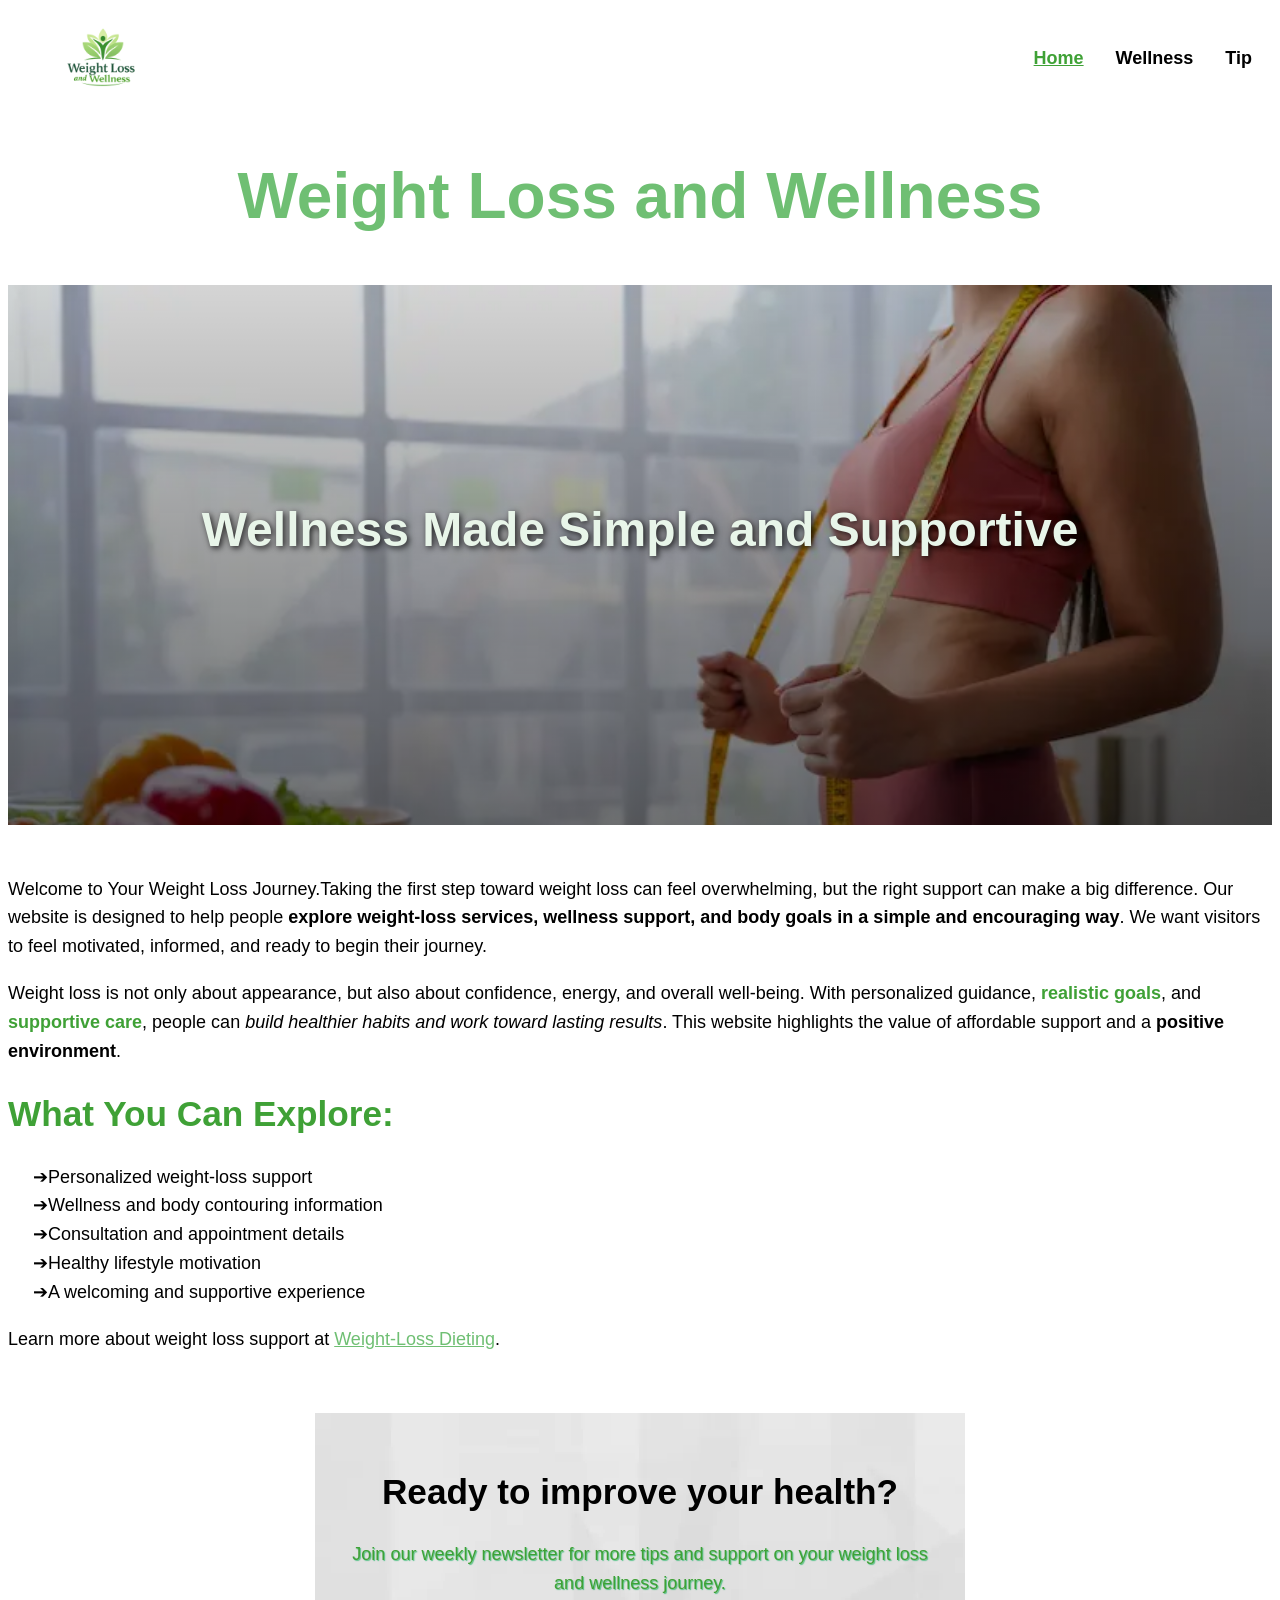
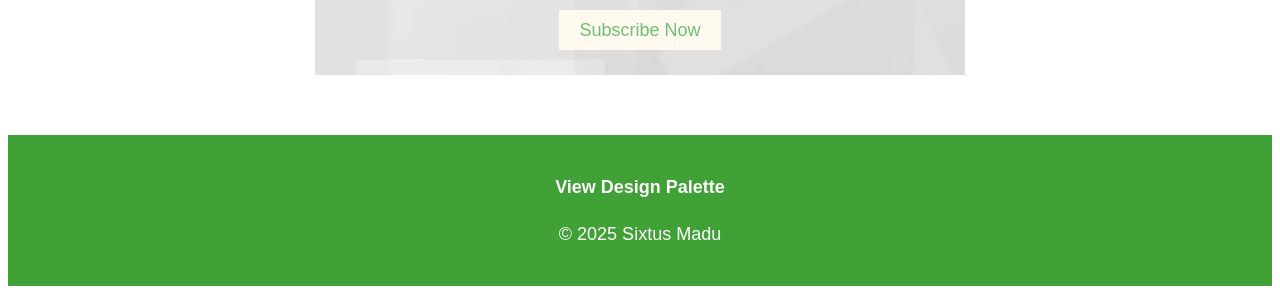
<file: final/index.html>
<!DOCTYPE html>
<html lang="en">

<head>
  <title>Weight Loss and Wellness</title>
  <link rel="stylesheet" href="css/style.css">
  <meta name="viewport" content="width=device-width, initial-scale=1.0">
</head>

<body>
  <header>
    <img src="images/logo_wellness.png" alt="wellness logo">

    <nav class="primary-navigation" aria-label="primary navigation">
      <ul>
          <li><a class="active-page" href="index.html">Home</a></li>
          <li><a href="wellness.html">Wellness</a></li>
          <li><a href="tip.html">Tip</a></li>
      </ul>
    </nav>
  </header>

  <main>
    <section>
      <h1>Weight Loss and Wellness</h1>
      <section class="hero-section"> 
        <h2>Wellness Made Simple and Supportive</h2>
      </section>
      <!-- <figure> -->
        <!-- <img src="images/wellness-journey.webp" alt="wellness-journey"><figcaption><em>Wellness choices can support a healthier lifestyle. (Image generated by ChatGPT)</em></figcaption>
      </figure> -->
      <p>Welcome to Your Weight Loss Journey.Taking the first step toward weight loss can feel overwhelming, but the
        right support can make a big difference. Our website is designed to help people <strong>explore weight-loss
          services,
          wellness support, and body goals in a simple and encouraging way</strong>. We want visitors to feel motivated,
        informed,
        and ready to begin their journey.</p>
      <p>Weight loss is not only about appearance, but also about confidence, energy, and overall well-being. With
        personalized guidance, <span class="highlight">realistic goals</span>, and <span class="highlight">supportive care</span>, people can <em>build healthier habits and work
          toward
          lasting results</em>. This website highlights the value of affordable support and a <STrong>positive
          environment</STrong>.
      </p>
      <h2>What You Can Explore:</h2>
      <ul>
        <li>Personalized weight-loss support</li>
        <li>Wellness and body contouring information</li>
        <li>Consultation and appointment details</li>
        <li>Healthy lifestyle motivation</li>
        <li>A welcoming and supportive experience</li>
      </ul>
      <p>Learn more about weight loss support at
        <a href="https://en.wikipedia.org/wiki/Dieting" target="_blank">Weight-Loss Dieting</a>.
      </p>
    </section>
      <section class="cta-box">
       <h2 class="cta-heading">Ready to improve your health?</h2>
       <p>Join our weekly newsletter for more tips and support on your weight loss and wellness journey.</p>
       <a href="#" class="cta-button">Subscribe Now</a>
      </section>
  </main>
  <footer class="footer-wellness">
    <p><a href="palette.html">View Design Palette</a></p>
    <p>&copy; 2025 Sixtus Madu</p>
  </footer>
</body>

</html>
</file>
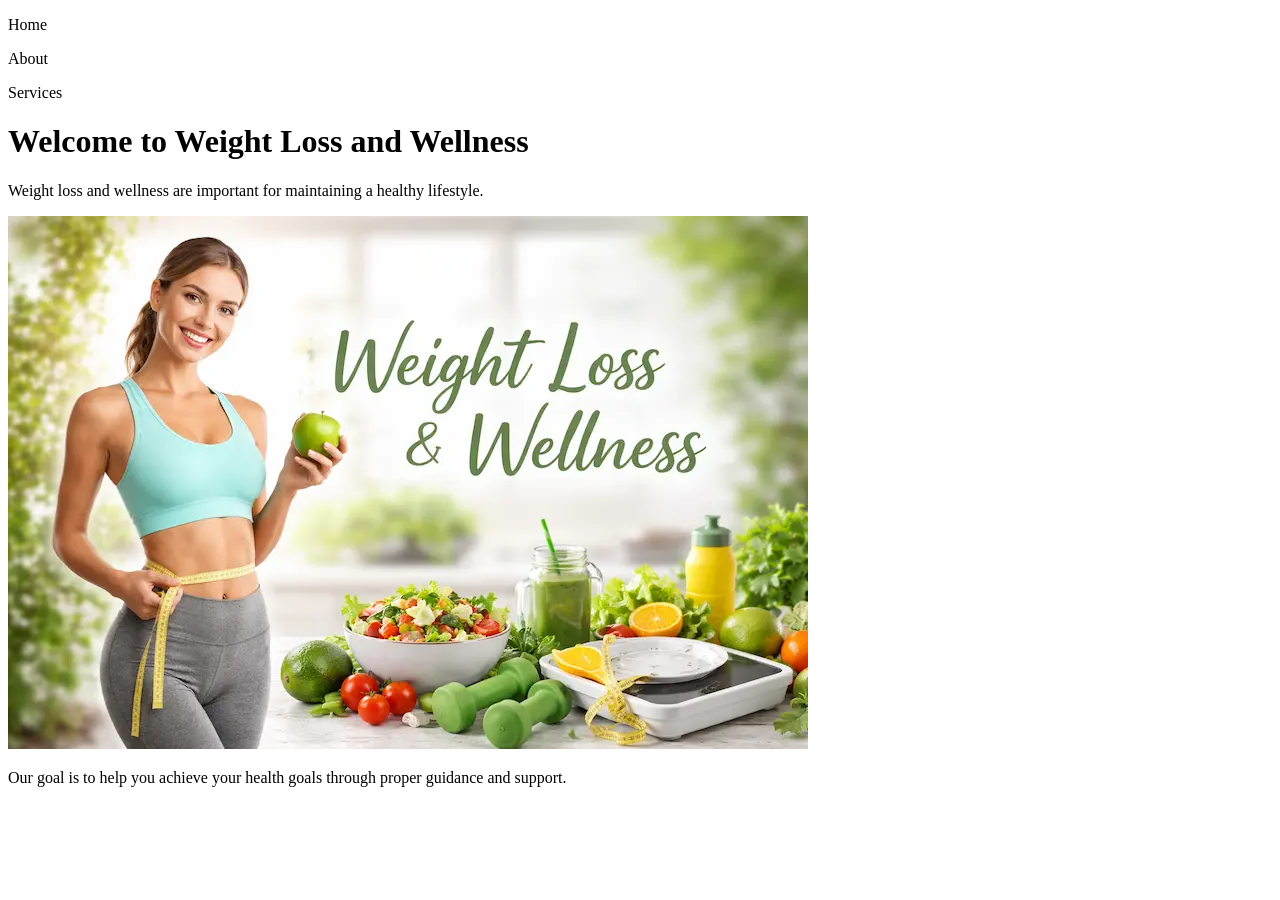
<file: w3/index.html>
<!DOCTYPE html>
<html lang="en">
<head>
    <title>Weight Loss and Wellness</title>
    
</head>

<body>

<nav id="menu">
    <p>Home</p>
    <p>About</p>
    <p>Services</p>
</nav>

<h1>Welcome to Weight Loss and Wellness</h1>

<p>Weight loss and wellness are important for maintaining a healthy lifestyle.</p>

<img src= "img/wellness-journey.webp" alt= "wellness journey"> 

<p>Our goal is to help you achieve your health goals through proper guidance and support.</p>

</body>
</html>
</file>
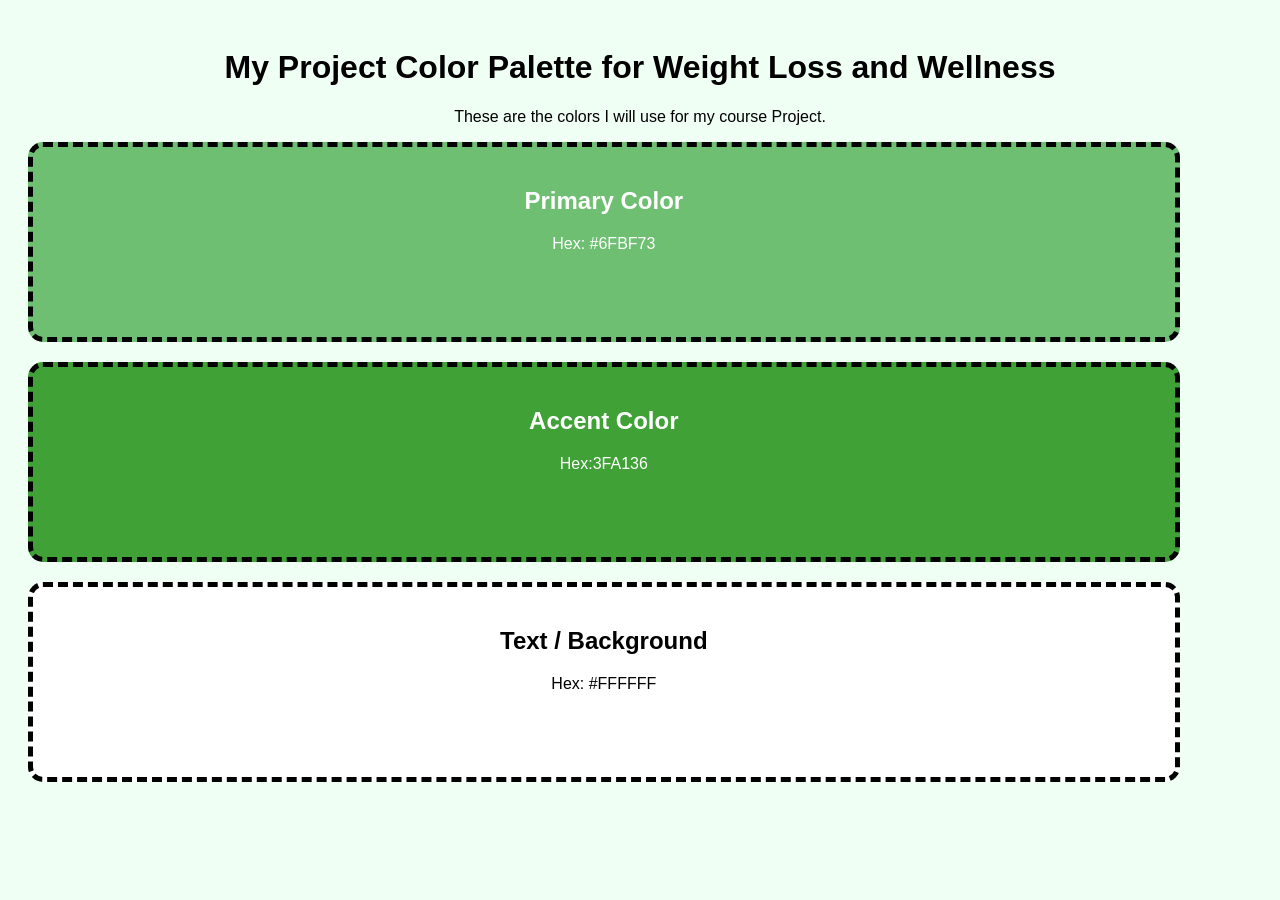
<file: w4/index.html>
<!DOCTYPE html>
<html lang="en">
<head>
    <meta charset="UTF-8">
    <title>My Project Palette</title>
    <link rel="stylesheet" href="css/style.css">
</head>
<body>

    <h1>My Project Color Palette for Weight Loss and Wellness</h1>
    <p>These are the colors I will use for my course Project.</p>

    <div class="swatch primary">
        <h2>Primary Color</h2>
        <p>Hex: #6FBF73</p> 
    </div>

    <div class="swatch accent">
        <h2>Accent Color</h2>
        <p>Hex:3FA136</p>
    </div>

    <div class="swatch text">
        <h2>Text / Background</h2>
        <p>Hex: #FFFFFF</p>
    </div>

</body>
</html>
</file>
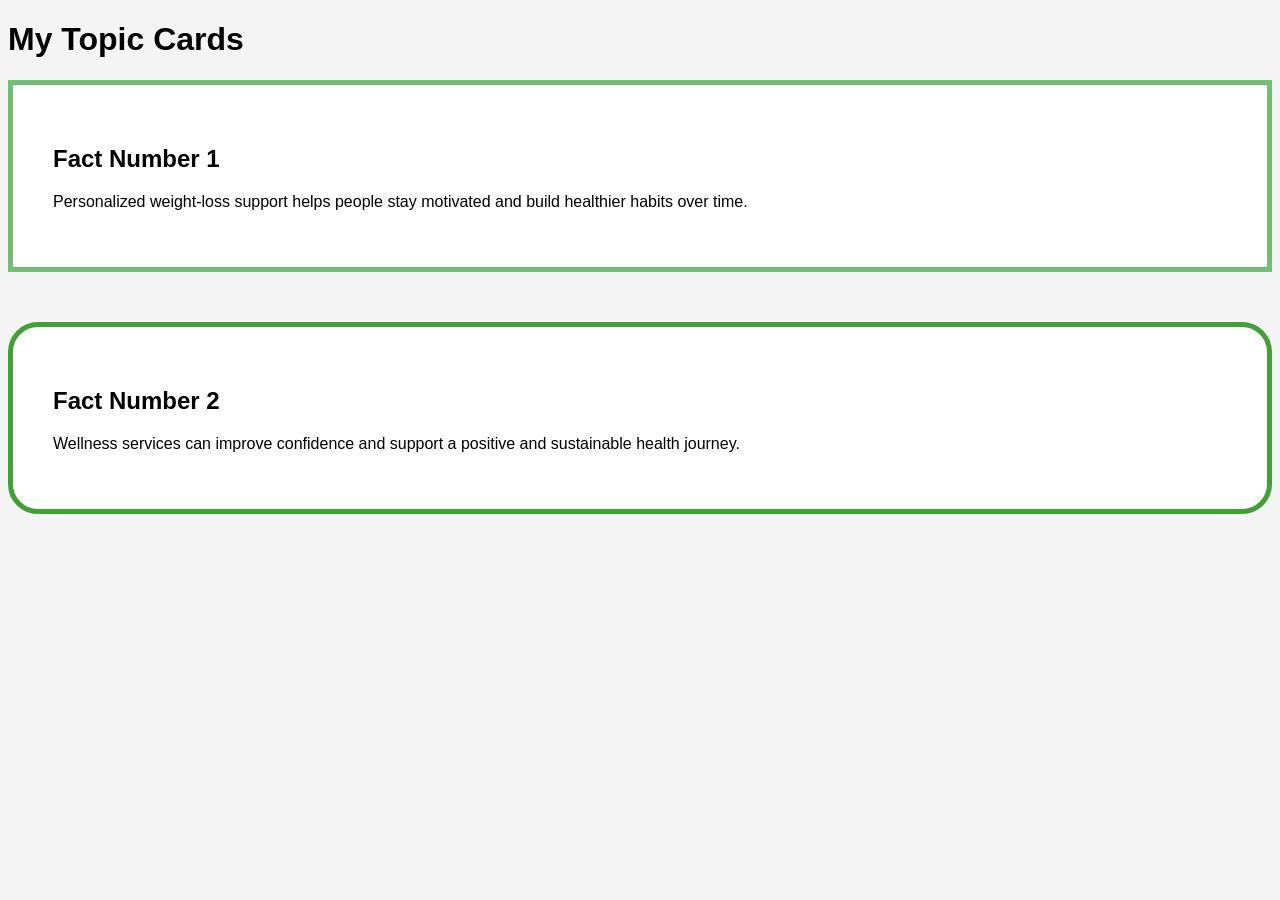
<file: w5/index.html>
<!DOCTYPE html>
<html lang="en">
<head>
    <meta charset="UTF-8">
    <title>Box Model Lab</title>
    <link rel="stylesheet" href="css/style.css">
</head>
<body>

    <h1>My Topic Cards</h1>

    <div class="card box-a">
        <h2>Fact Number 1</h2>
        <p>Personalized weight-loss support helps people stay motivated and build healthier habits over time.</p>
    </div>

    <div class="card box-b">
        <h2>Fact Number 2</h2>
        <p>Wellness services can improve confidence and support a positive and sustainable health journey.</p>
    </div>

</body>
</html>
</file>
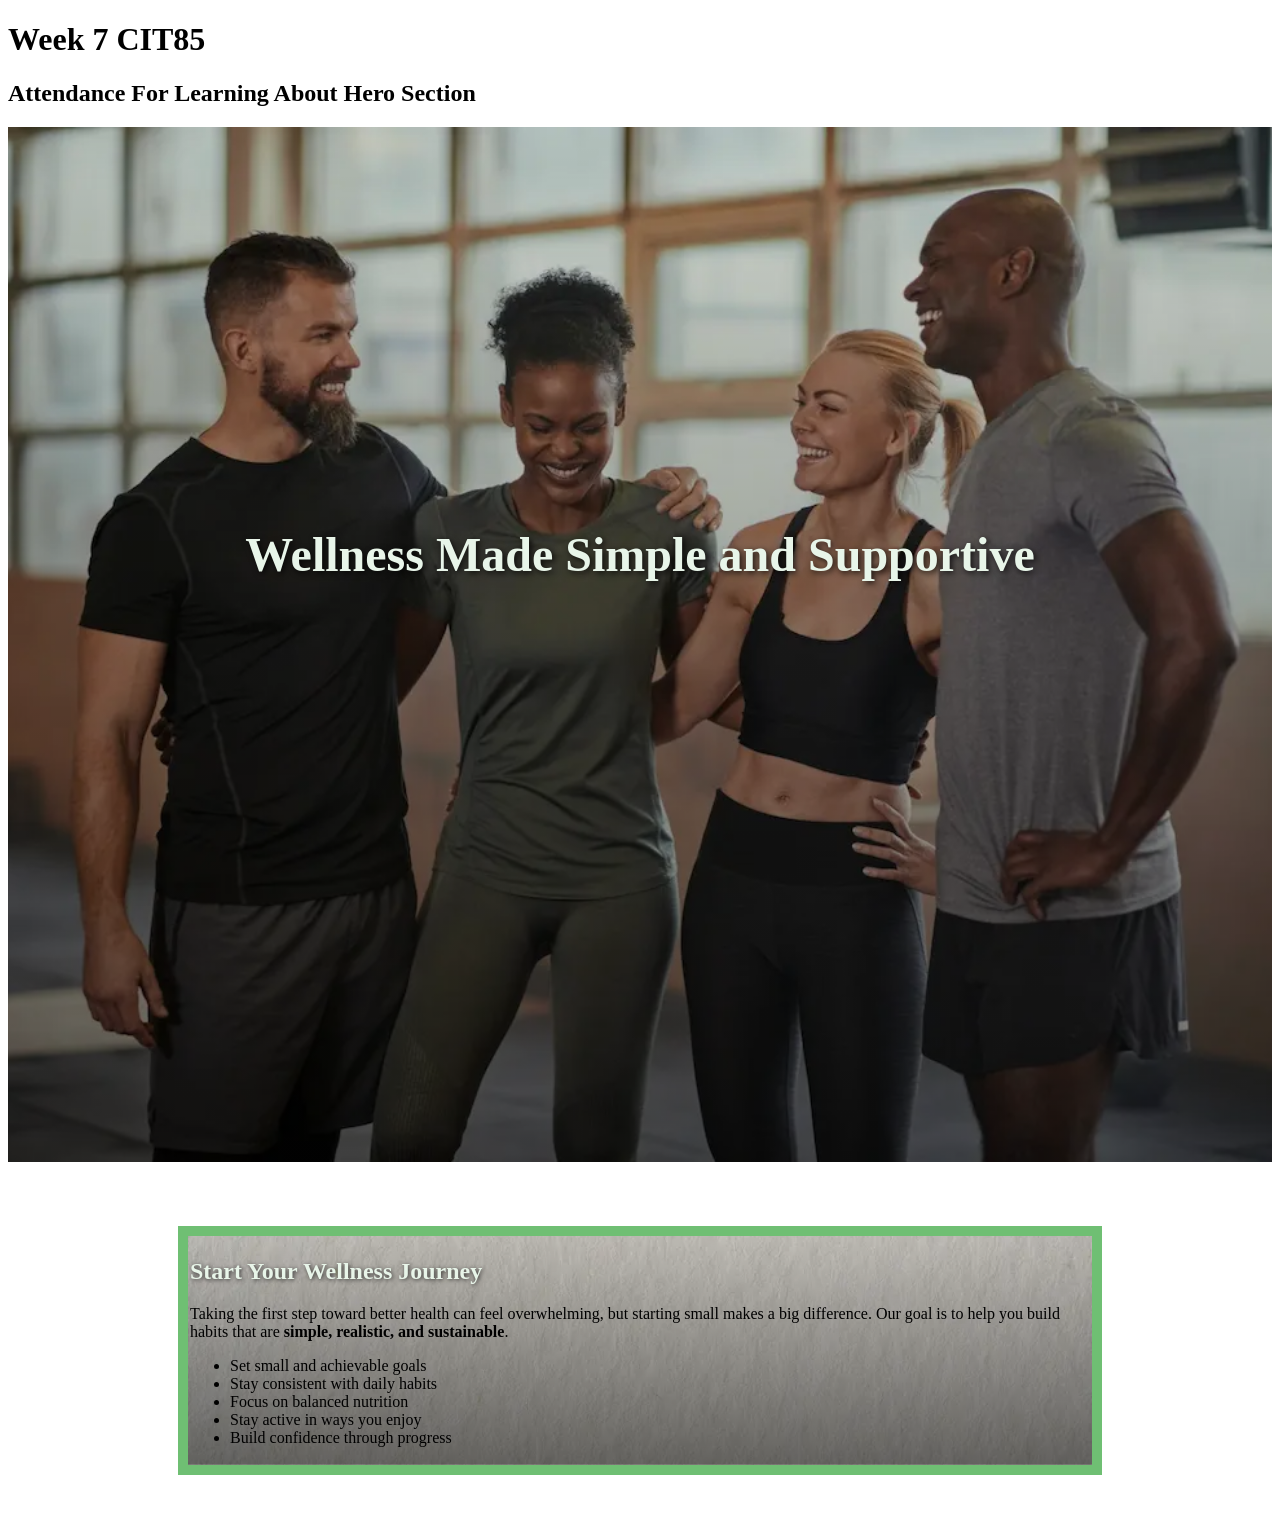
<file: w7/index.html>
<!DOCTYPE html>
<html lang="en">

<head>
    <meta charset="UTF-8">
    <meta name="viewport" content="width=device-width, initial-scale=1.0">
    <title>Document</title>
    <link rel="stylesheet" href="style.css">
</head>

<body>
    <h1>Week 7 CIT85</h1>
    <h2>Attendance For Learning About Hero Section</h2>

    <section class="attendance-hero">
        <h2>Wellness Made Simple and Supportive</h2>
    </section>
    <article class="attendance-card">
        <h2>Start Your Wellness Journey</h2>

        <p>
            Taking the first step toward better health can feel overwhelming, but starting small makes a big difference.
            Our goal is to help you build habits that are <strong>simple, realistic, and sustainable</strong>.
        </p>

        <ul>
            <li>Set small and achievable goals</li>
            <li>Stay consistent with daily habits</li>
            <li>Focus on balanced nutrition</li>
            <li>Stay active in ways you enjoy</li>
            <li>Build confidence through progress</li>
        </ul>
    </article>

</body>

</html>
</file>
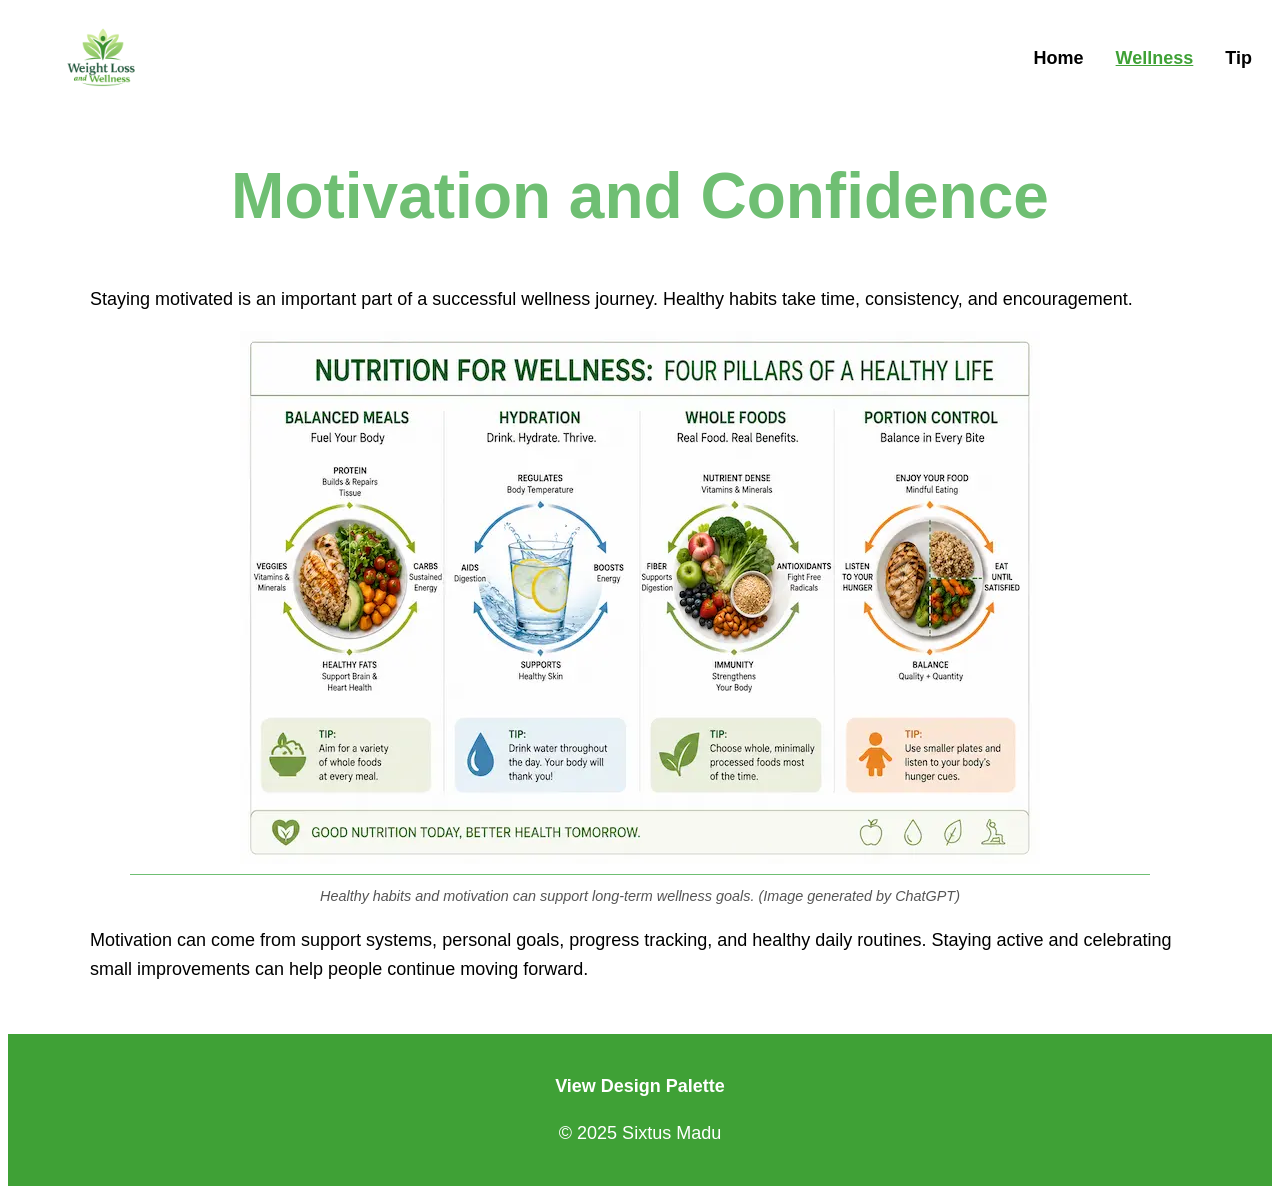
<file: final/motivation.html>
<!DOCTYPE html>
<html lang="en">

<head>
  <title>Motivation and Confidence</title>
  <link rel="stylesheet" href="css/style.css">
  <meta name="viewport" content="width=device-width, initial-scale=1.0">
</head>

<body>
  <header>
   <!-- <div class="wrapper header-wrapper"> -->
      <img src="images/logo_wellness.png" alt="wellness logo">

      <nav class="primary-navigation" aria-label="primary navigation">
        <ul>
          <li><a href="index.html">Home</a></li>
          <!-- <li><a href="wellness.html">Wellness</a></li> -->
          <li><a href="wellness.html" class="active-page">Wellness</a></li>
          <li><a href="tip.html">Tip</a></li>
          
        </ul>
      </nav>
  </header>

  <main>
    
    <section class="wrapper">
      <h1>Motivation and Confidence</h1>

      <p>
        Staying motivated is an important part of a successful wellness journey.
        Healthy habits take time, consistency, and encouragement.
      </p>
      <figure>
      <img src="images/nutrition_wellness.webp" alt="healthy wellness tips">
  <figcaption>
    <em>Healthy habits and motivation can support long-term wellness goals. (Image generated by ChatGPT)</em>
  </figcaption>

</figure>
  

      <p>
        Motivation can come from support systems, personal goals, progress tracking, and healthy daily routines.
        Staying active and celebrating small improvements can help people continue moving forward.
      </p>
    </section>
  </main>

  <footer class="footer-wellness">
    <div class="wrapper">
      <p><a href="palette.html">View Design Palette</a></p>
      <p>&copy; 2025 Sixtus Madu</p>
    </div>
  </footer>
</body>

</html>
</file>
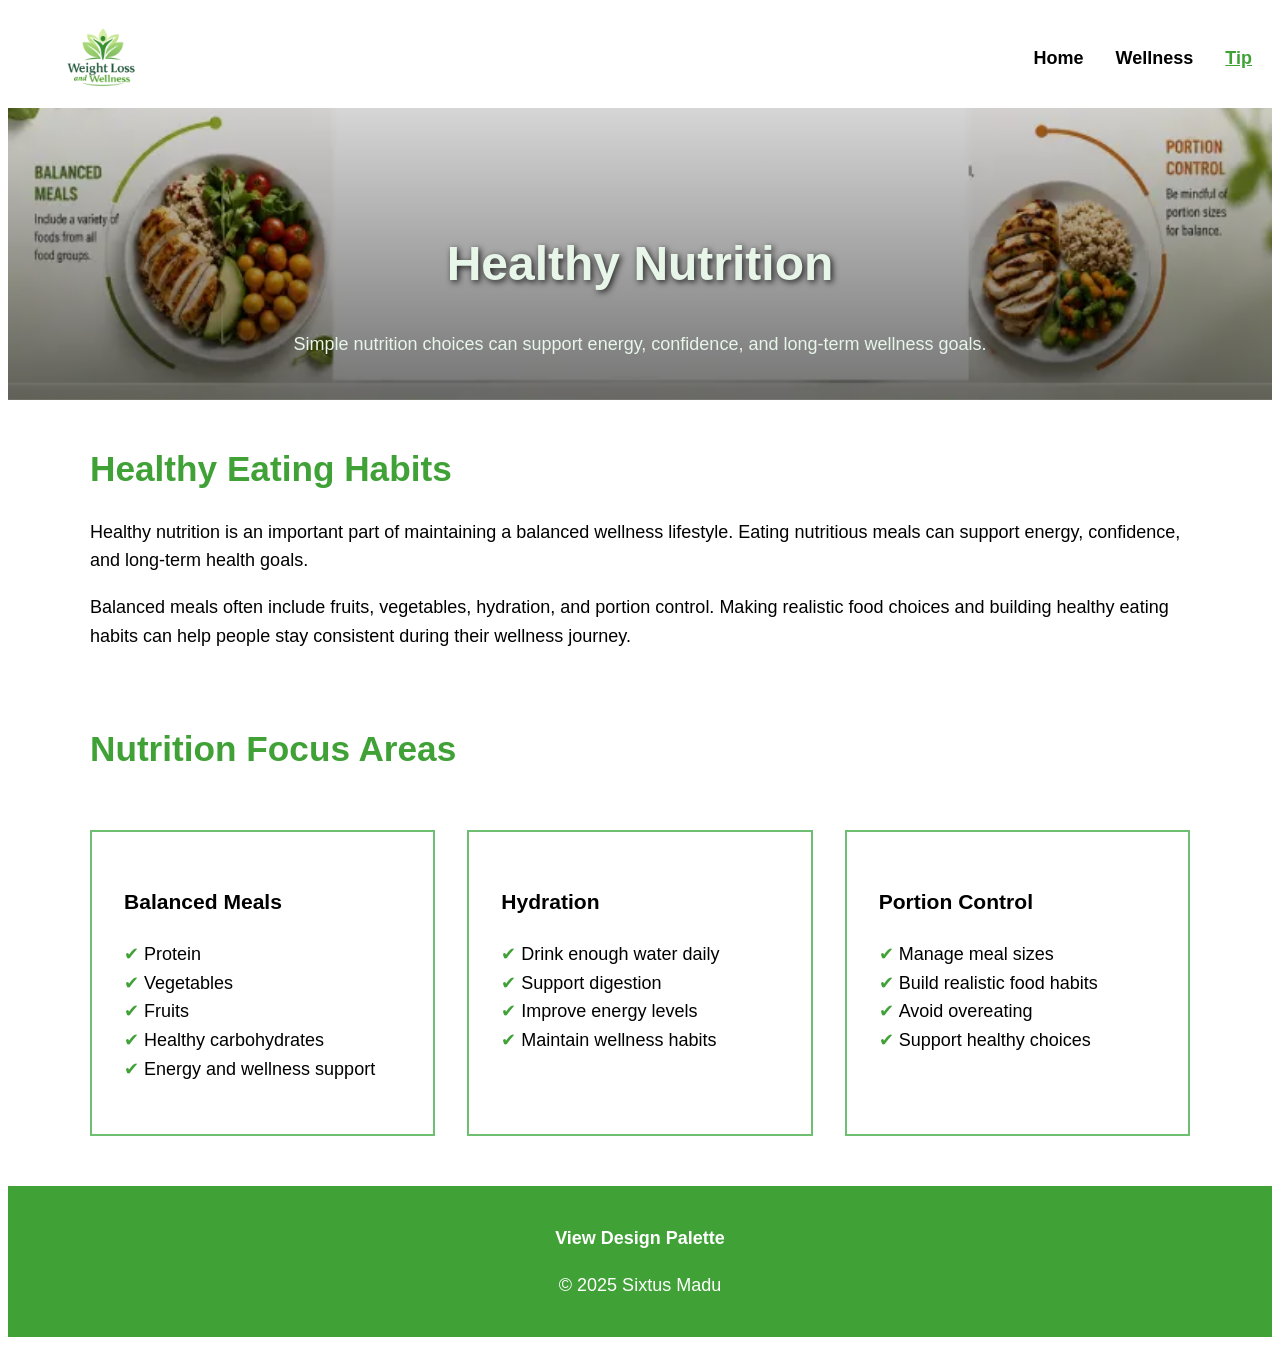
<file: final/nutrition.html>
<!DOCTYPE html>
<html lang="en">

<head>
  <title>Healthy Nutrition</title>
  <link rel="stylesheet" href="css/style.css">
  <meta name="viewport" content="width=device-width, initial-scale=1.0">
</head>

<body>
  <header>

    <img src="images/logo_wellness.png" alt="wellness logo">

    <nav class="primary-navigation" aria-label="primary navigation">
      <ul>
        <li><a href="index.html">Home</a></li>
        <li><a href="wellness.html">Wellness</a></li>
        <!-- <li><a href="tip.html">Tip</a></li> -->
         <li><a href="tip.html" class="active-page">Tip</a></li>
      </ul>
    </nav>
  </header>

  <main>

    <section class="compact-hero">
      <div class="wrapper">

        <h1>Healthy Nutrition</h1>

        <p>
          Simple nutrition choices can support energy,
          confidence, and long-term wellness goals.
        </p>

      </div>
    </section>

    <section class="wrapper">
      <h2>Healthy Eating Habits</h2>

      <p>

      <p>
        Healthy nutrition is an important part of maintaining a balanced wellness lifestyle.
        Eating nutritious meals can support energy, confidence, and long-term health goals.
      </p>

      <p>
        Balanced meals often include fruits, vegetables, hydration, and portion control.
        Making realistic food choices and building healthy eating habits can help people stay consistent during their
        wellness journey.
      </p>
    </section>

    <section class="nutrition-grid wrapper">
      <h2>Nutrition Focus Areas</h2>
      <article>
        <h3>Balanced Meals</h3>

        <ul class="nutrition-list">
          <li>Protein</li>
          <li>Vegetables</li>
          <li>Fruits</li>
          <li>Healthy carbohydrates</li>
          <li>Energy and wellness support</li>
        </ul>
      </article>
      <article>
        <h3>Hydration</h3>

        <ul class="nutrition-list">
          <li>Drink enough water daily</li>
          <li>Support digestion</li>
          <li>Improve energy levels</li>
          <li>Maintain wellness habits</li>
        </ul>
      </article>
      <article>
        <h3>Portion Control</h3>

        <ul class="nutrition-list">
          <li>Manage meal sizes</li>
          <li>Build realistic food habits</li>
          <li>Avoid overeating</li>
          <li>Support healthy choices</li>
        </ul>
      </article>
    </section>
  </main>

  <footer class="footer-wellness">
    <div class="wrapper">
      <p><a href="palette.html">View Design Palette</a></p>
      <p>&copy; 2025 Sixtus Madu</p>
    </div>
  </footer>
</body>

</html>
</file>
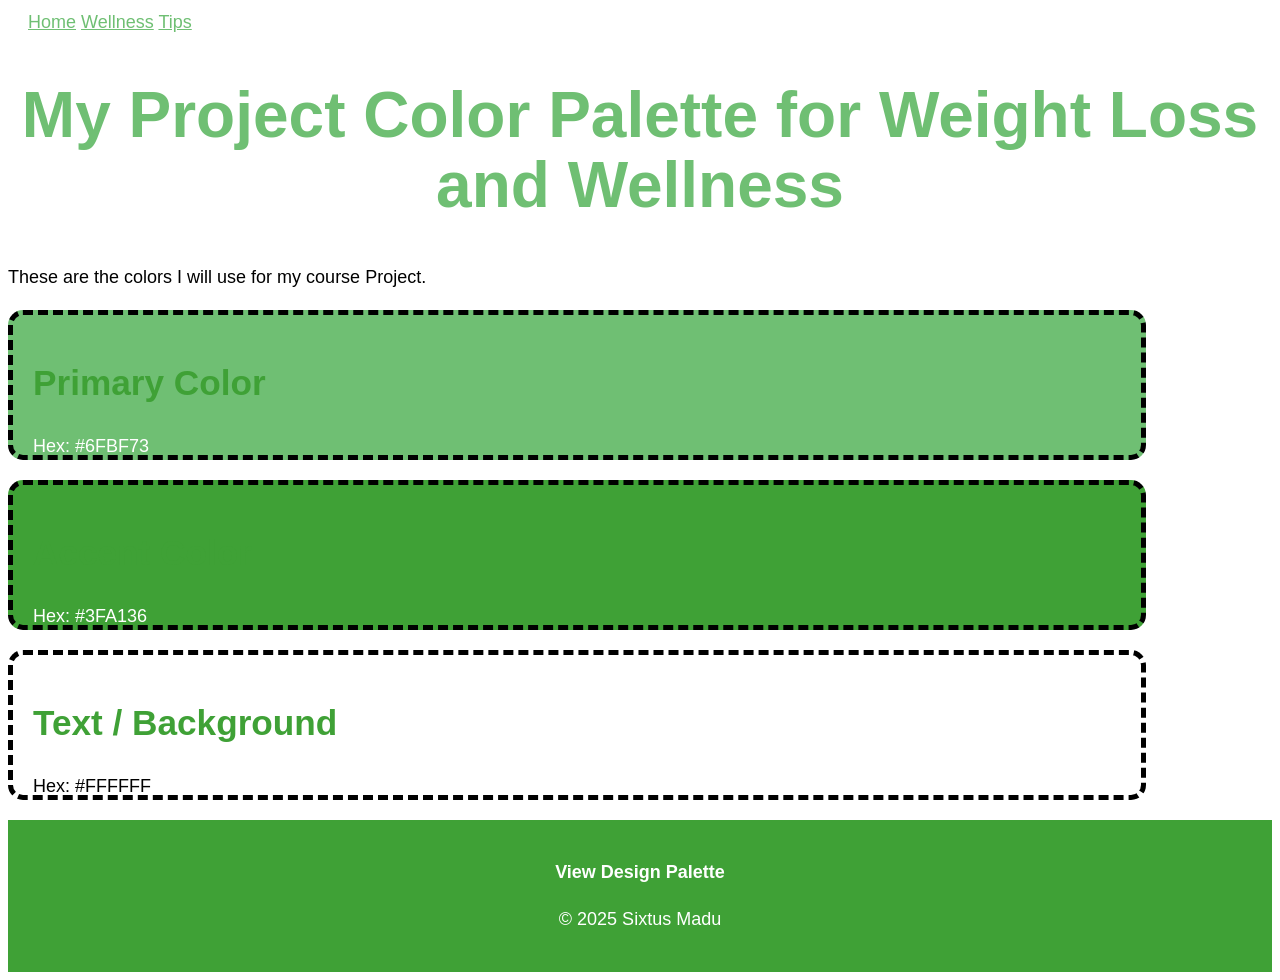
<file: final/palette.html>
<!DOCTYPE html>
<html lang="en">

<head>
  <title>Weight Loss and Wellness</title>
  <link rel="stylesheet" href="css/style.css">
</head>

<body>
  <header>
    <nav>
      <a href="index.html">Home</a>
      <a href="wellness.html">Wellness</a>
      <a href="tip.html">Tips</a>
    </nav>
  </header>

  <main>
    <h1>My Project Color Palette for Weight Loss and Wellness</h1>
    <p>These are the colors I will use for my course Project.</p>

    <section class="swatch primary">
      <h2>Primary Color</h2>
      <p>Hex: #6FBF73</p>
    </section>

    <section class="swatch accent">
      <h2>Accent Color</h2>
      <p>Hex: #3FA136</p>
    </section>

    <section class="swatch text">
      <h2>Text / Background</h2>
      <p>Hex: #FFFFFF</p>
    </section>
  </main>
  <footer class="footer-wellness">
    <p><a href="palette.html">View Design Palette</a></p>
    <p>&copy; 2025 Sixtus Madu</p>
  </footer>
</body>

</html>
</file>
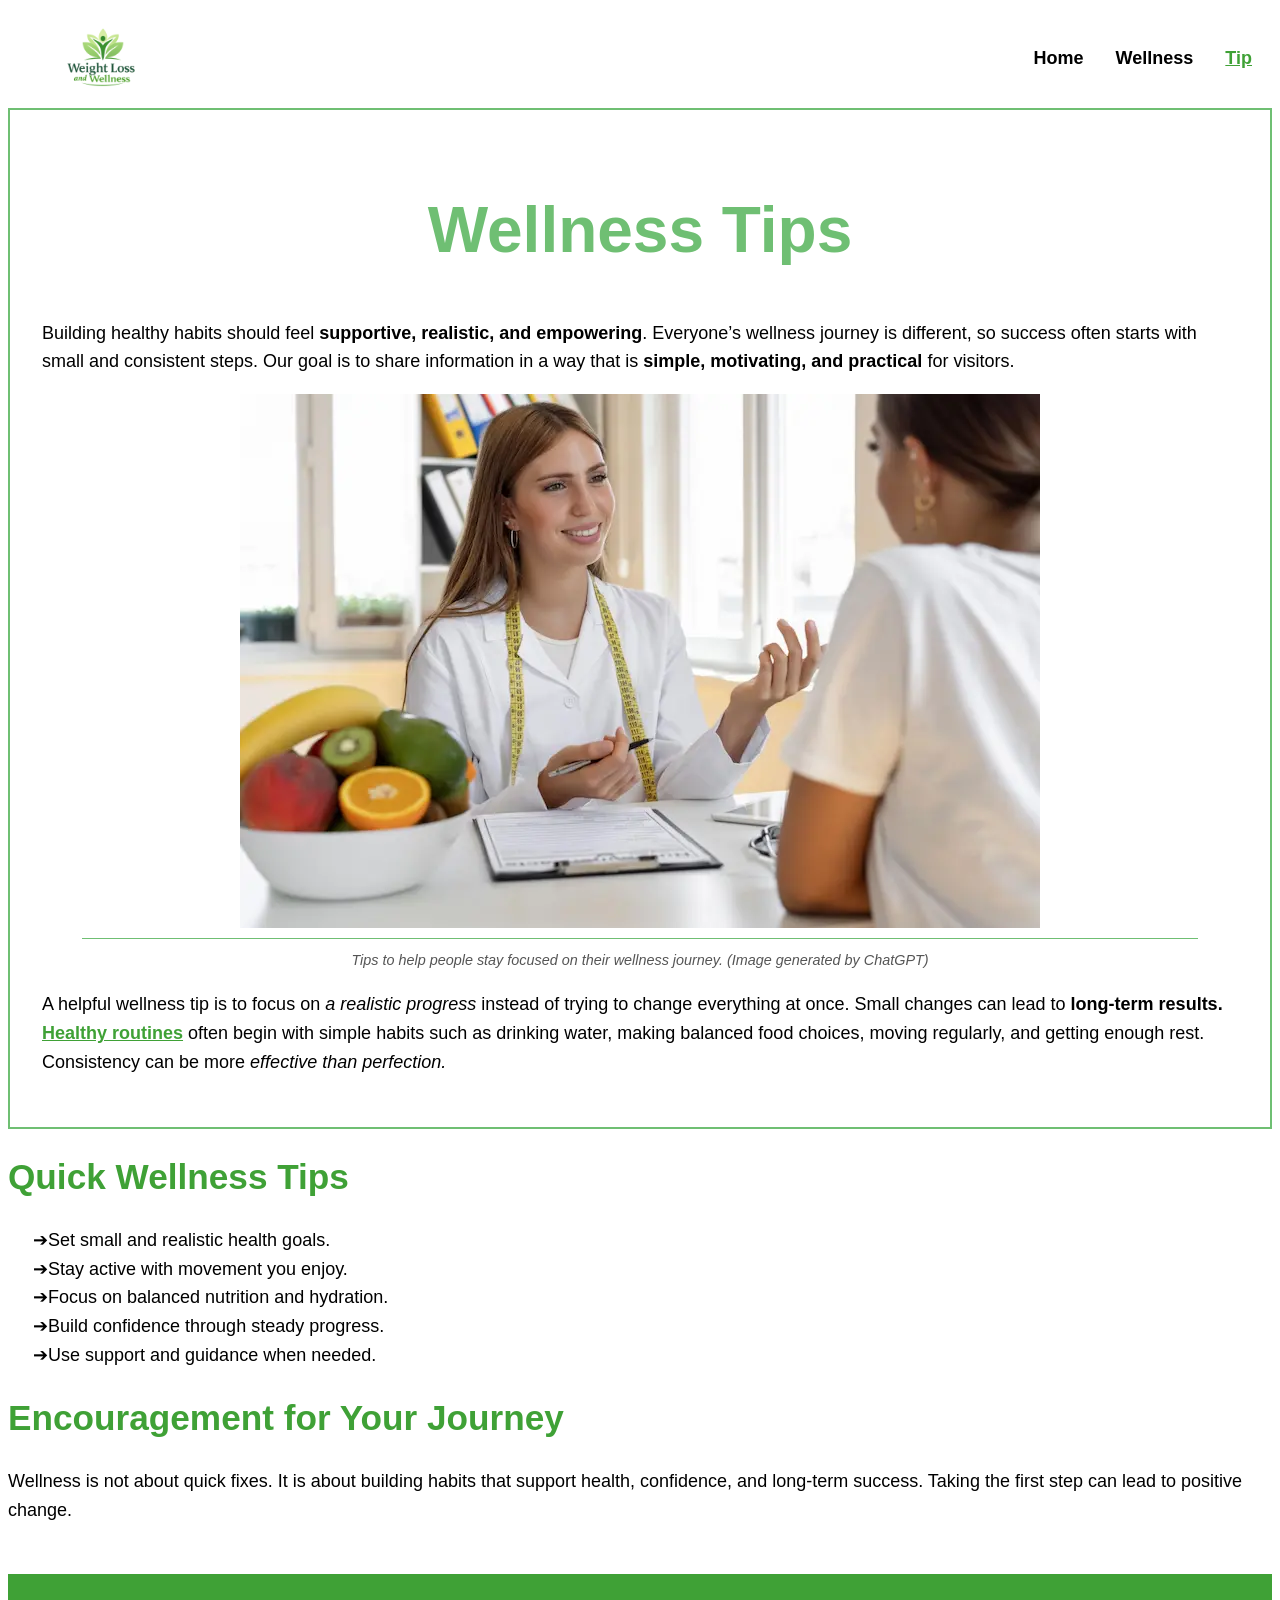
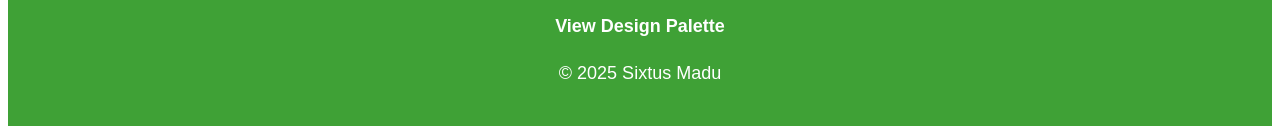
<file: final/tip.html>
<!DOCTYPE html>
<html lang="en">

<head>
  <title>Wellness tips</title>
  <link rel="stylesheet" href="css/style.css">
  <meta name="viewport" content="width=device-width, initial-scale=1.0">
</head>

<body>
  <header>
    <!-- <div class="wrapper> -->
    <img src="images/logo_wellness.png" alt="wellness logo">

    <nav class="primary-navigation" aria-label="primary navigation">
      <!-- <nav class="active-page" ></nav> -->
      <ul>
          <li><a href="index.html">Home</a></li>
          <li><a href="wellness.html">Wellness</a></li>
          <li><a  class="active-page" href="tip.html">Tip</a></li>
      </ul>
      
    </nav>
    
  </header>
  <main>
    <article>
      <h1>Wellness Tips</h1>
      <p>Building healthy habits should feel<strong> supportive, realistic, and
        empowering</strong>.
        Everyone’s wellness journey is different, so success often starts with small and consistent steps.
        Our goal is to share information in a way that is <strong>simple, motivating, and practical
        </strong>for visitors.
      </p>
      <figure>
      <img src="images/Wellness-Tips.webp.webp" alt="healthy wellness tips"><figcaption><em>Tips to help people stay focused on their wellness journey. (Image generated by ChatGPT)</em></figcaption>
      </figure>
      <p>A helpful wellness tip is to focus on <em> a realistic progress </em> instead of trying to change everything at once.
        Small changes can lead to <strong>long-term results.</strong>
         <a href="nutrition.html" class="highlight">Healthy routines</a> often begin with simple habits such as drinking water,
        making balanced food choices, moving regularly, and getting enough rest.
        Consistency can be more <em>effective than perfection.</em>
      </p>
    </article>
        
    <section>
      <h2>Quick Wellness Tips</h2>
      <ol>
        <li>Set small and realistic health goals.</li>
        <li>Stay active with movement you enjoy.</li>
        <li>Focus on balanced nutrition and hydration.</li>
        <li>Build confidence through steady progress.</li>
        <li>Use support and guidance when needed.</li>
      </ol>
     <h2>Encouragement for Your Journey</h2>
        <p>
        Wellness is not about quick fixes. It is about building habits that support
        health, confidence, and long-term success. Taking the first step can lead to
        positive change.
        </p> 
    </section>
  </main>
  <footer class="footer-wellness">
    <p><a href="palette.html">View Design Palette</a></p>
    <p>&copy; 2025 Sixtus Madu</p>
  </footer>
</body>

</html>
</file>
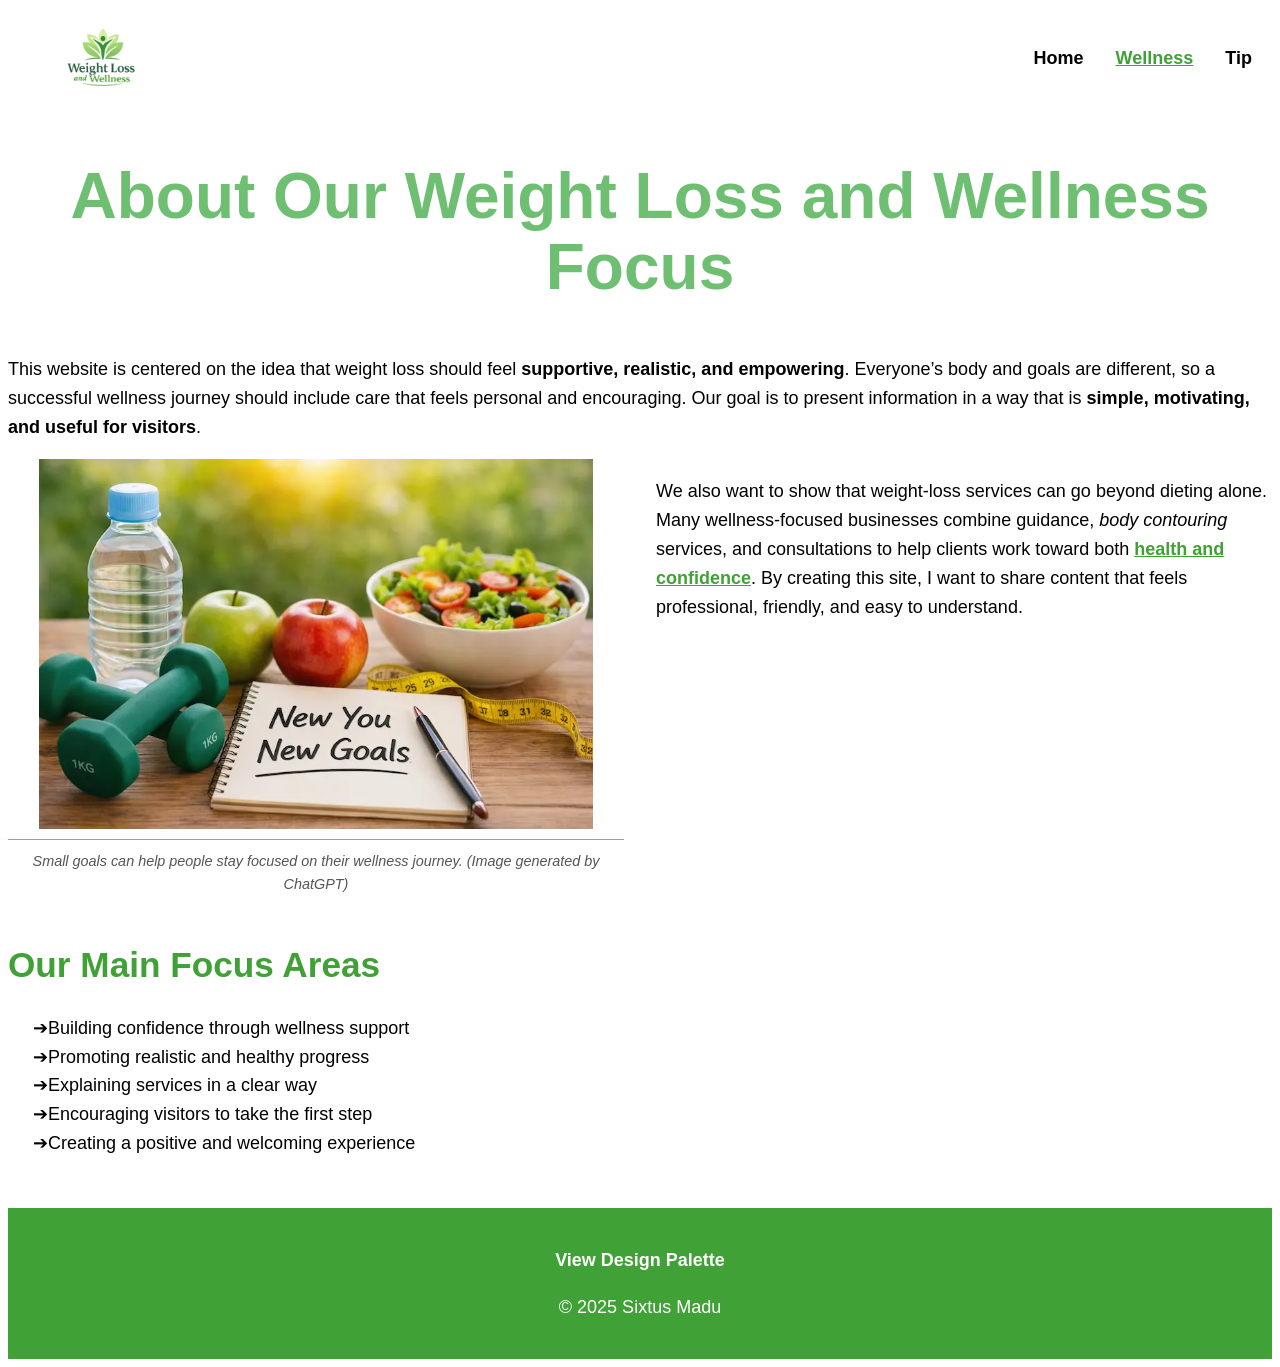
<file: final/wellness.html>
<!DOCTYPE html>
<html lang="en">

<head>
  <title>Wellness Page</title>
  <link rel="stylesheet" href="css/style.css">
  <meta name="viewport" content="width=device-width, initial-scale=1.0">
</head>

<body>
  <header>
    <img src="images/logo_wellness.png" alt="wellness logo">

    <nav class="primary-navigation" aria-label="primary navigation">
      <ul>
          <li><a href="index.html">Home</a></li>
          <li><a class="active-page" href="wellness.html">Wellness</a></li>
          <li><a href="tip.html">Tip</a></li>
      </ul>
    </nav>
  </header>
  <main>
    <section>
      <h1>About Our Weight Loss and Wellness Focus</h1>
      <p>This website is centered on the idea that weight loss should feel <strong>supportive, realistic, and
          empowering</strong>.
        Everyone’s body and goals are different, so a successful wellness journey should include care that feels
        personal and encouraging.
        Our goal is to present information in a way that is <strong>simple, motivating, and useful for
          visitors</strong>.
      </p>
      <!-- <div>
      <figure>
      <img src="images/balance_meals.webp" alt="healthy eating and wellness"><figcaption><em>Small goals can help people stay focused on their wellness journey. (Image generated by ChatGPT)</em></figcaption>
      </figure> </div> -->
        <!-- <div class="wrapper"> -->
        <div class="two-column-layout">
          <figure>
              <img src="images/new-goals.webp" alt="healthy eating and wellness"> <figcaption>
      <em>Small goals can help people stay focused on their wellness journey. (Image generated by ChatGPT)</em>
    </figcaption>
              </figure>
           <div>
      <p>We also want to show that weight-loss services can go beyond dieting alone.
        Many wellness-focused businesses combine guidance, <em>body contouring</em> services, and consultations
        to help clients work toward both <a href="motivation.html" class="highlight">health and confidence</a>. By creating this site, I want to share content that
        feels professional, friendly, and easy to understand. </p>
        </div>
        </div>
      
     
    </section>
      
    <section>
      <h2>Our Main Focus Areas</h2>
      <ol>
        <li>Building confidence through wellness support</li>
        <li>Promoting realistic and healthy progress</li>
        <li>Explaining services in a clear way</li>
        <li>Encouraging visitors to take the first step</li>
        <li>Creating a positive and welcoming experience</li>
      </ol>
    </section>
  </main>
  <footer class="footer-wellness">
    <p><a href="palette.html">View Design Palette</a></p>
    <p>&copy; 2025 Sixtus Madu</p>
  </footer>
</body>

</html>
</file>
<file: final/css/style.css>
img,
figure {
    max-inline-size: 100%;
}


* {
    box-sizing: border-box;
}

/* body styles */
body {
    background-color: #FFFFFF;
    font-family: Arial, Helvetica, sans-serif;
    font-size: 1.125rem;
    line-height: 1.6;
}

body {
    min-height: 100vh;
    display: flex;
    flex-direction: column;
}

main {
    flex: 1;
}


/* Heading */
h1 {

    color: #6FBF73;
    text-align: center;
    font-size: 2.5rem;
    line-height: 1.1;

    @media (width >700px) {
        font-size: 4rem;
    }
}



/* ... */

h2 {
    color: #3FA136;
    line-height: 1.1;

    @media (width >700px) {
        font-size: 2.2rem;
    }
}

/*Section*/
section {
    margin-block-end: 50px;
}

header {
    display: flex;
    justify-content: space-between;
    align-items: center;
    gap: 20px;
}
/* .header-wrapper {
    display: flex;
    justify-content: space-between;
    align-items: center;
} */

header {
    padding-inline: 20px;
}

.header-wrapper {
    max-inline-size: none;
    margin-inline: 0;
    display: flex;
    justify-content: space-between;
    align-items: center;
}

header img {
    height: 80px;
}

.primary-navigation ul {
    display: flex;
    list-style: none;
    gap: 2rem;
    margin: 0;
    padding: 0;
}

.primary-navigation li::marker {
    content: none;
}

.primary-navigation a {
    text-decoration: none;
    color: black;
    font-weight: bold;
}

.primary-navigation a:hover,
.primary-navigation a:focus-visible {
    color: #5f9b9f;
}

figure {
    text-align: center;
}

figure img {
    display: block;
    margin-inline: auto;
}


article {
    background-color: #FFFFFF;
    border: 2px solid #6FBF73;
    padding: 2rem;
}

/* Navigation */
nav {
    text-align: center;
}


.footer-wellness {
    text-align: center;
    padding: 20px;
    background-color: #3FA136;
    color: #FFFFFF;
}

.footer-wellness a {
    color: #FFFFFF;
    text-decoration: none;
    font-weight: bold;
}

.footer-wellness a:hover {
    color: #D9D9D9;
}

a {
    color: #6FBF73;
}

.hero-section {
    background-size: cover;
    background-position: center top;
    background-image: linear-gradient(rgba(0, 0, 0, 0.16), rgba(0, 0, 0, 0.55)), url(../images/life_style.webp);
    text-align: center;
    min-height: 60vh;
    padding-block: 20vh 5vh;

}

.hero-section h2 {
    color: #E8F5E9;
    text-shadow: 2px 2px 6px rgba(0, 0, 0, 0.8);
    font-size: 3rem;

}

header img {
    height: 100px;
}

a:hover {
    color: #3FA136;
}

li::marker {
    content: "➔";
}

.swatch {
    height: 150px;
    width: 90%;
    margin-bottom: 20px;
    padding: 20px;
    border: 5px dashed black;
    /* Default Border */
    border-radius: 15px;
    /* rounded corners */
    color: white;
    /* Default text color inside boxes */
}

section.cta-box {
    background-image: url(../images/ai_generated.webp);
    max-width: 650px;
    margin-block: 60px;
    margin-inline: auto;
    color: #3FA136;
    background-color: #3FA136;
    padding: 30px;
    text-align: center;
}

section.cta-box p {
    text-shadow: 1px 1px 1px rgba(26, 179, 95, 0.7);
}

.wrapper {
    max-inline-size: 1100px;
    margin-inline: auto;
}

.two-column-layout {
    display: grid;
    gap: 2rem;

@media (width >700px) {
        grid-template-columns: 1fr 1fr;

    }
}

.primary-navigation .active-page {
    color: #3FA136;
    text-decoration: underline;
}

.nutrition-grid {
    display: grid;
    gap: 2rem;

    @media (width > 700px) {
        grid-template-columns: 1fr 1fr 1fr;
    }
}


.nutrition-grid h2 {
    grid-column: 1 / -1;
}

/* .nutrition-grid article {
    text-align: center;
    display: flex;
    flex-direction: column;
    justify-content: center;
} */

.two-column-layout figure {
    margin: 0;
}

.two-column-layout img {
    width: 90%;
    max-width: 100 auto;
     text-align: flex;
}
figcaption {
    font-size: 0.9rem;
    font-style: italic;
    margin-top: 10px;
    border-top: 1px solid #6FBF73;
    padding-top: 10px;
    color: #555555;
}

/* .header-wrapper {
    max-inline-size: none;
    padding-inline: 20px;
    display: flex;
    justify-content: space-between;
    align-items: center;
} */
.wellness-title {
    font-size: 2.5rem;
}

.compact-hero {
    min-height: 30vh;
    padding-block: 10vh 2.5vh;
    background-image: linear-gradient(rgba(0,0,0,0.16), rgba(0,0,0,0.55)), url(../images/new-energy.webp);
    background-size: cover;
    background-position: center;
    text-align: center;
    color: #E8F5E9;
}
.hero-section h2 {
    color: #E8F5E9;
    text-shadow: 2px 2px 6px rgba(0, 0, 0, 0.8);
    font-size: 3rem;
}
.compact-hero h1 {
    color: #E8F5E9;
    text-shadow: 2px 2px 6px rgba(0, 0, 0, 0.8);
    font-size: 3rem;
}


/* .header-wrapper {
    display: flex;
    justify-content: space-between;
    align-items: center;
    padding-inline: 20px;
} */




.nutrition-list {
    text-align: left;
    padding-inline-start: 20px;
}

.nutrition-list li::marker {
    content: "✔ ";
    color: #3FA136;
}

.cta-heading {
    text-align: center;
    color: black;
}

.cta-button {
    background-color: floralwhite;
    color: #6FBF73;
    text-decoration: none;
    padding: 10px 20px;
}

.cta-button:hover {
    color: palevioletred;
    background-color: darkgrey;
}

.highlight {
    color: #3FA136;
    font-weight: bold;
}

/* UNIQUE STYLES: Update the HEX codes below */

/* 1. Primary Color */
.primary {
    background-color: #6FBF73;
    /* CHANGE THIS */
}

/* 2. Accent Color */
.accent {
    background-color: #3FA136;
    /* CHANGE THIS */
}

/* 3. Text/Light Color */
.text {
    background-color: #FFFFFF;
    /* CHANGE THIS */
    color: black;
    /* Dark text for light background */
}

/* Final W3C Validation Check: Passed 4/28/2026*/
/* Final W3C Validation Check: Passed 4/29/2026*/
/* Final W3C Validation Check: Passed 5/5/2026*/
/* Final W3C Validation Check: Passed 5/11/2026*/
/* Final W3C Validation Check: Not Passed 5/12/2026*/
</file>
<file: w4/css/style.css>
/* General Page Styles */
body {
    font-family: Verdana, Geneva, sans-serif;
    padding: 20px;
    background-color: #F0FFF4; /* soft light green background */
    text-align: center;
}

/* SHARED STYLES: All boxes get these rules */
.swatch {
    height: 150px;
    width: 90%;
    margin-bottom: 20px;
    padding: 20px;
    border: 5px dashed black; /* Default Border */
    border-radius: 15px; /* rounded corners */
    color: white; /* Default text color inside boxes */
}

/* UNIQUE STYLES: Update the HEX codes below */

/* 1. Primary Color */
.primary {
    background-color: #6FBF73; /* CHANGE THIS */
}

/* 2. Accent Color */
.accent {
    background-color:  #3FA136; /* CHANGE THIS */
}

/* 3. Text/Light Color */
.text {
    background-color: #FFFFFF; /* CHANGE THIS */
    color: black; /* Dark text for light background */
}
</file>
<file: w5/css/style.css>
body {
    font-family: sans-serif;
    background-color: #f4f4f4;
}

/* 1. THE BASE COMPONENT: This targets BOTH boxes */
.card {
    background-color: #FFFFFF; /* CHANGE TO: Your Text/Background color */
    color: #000000;
    border-width: 5px;
    border-style: solid;
    padding: 40px; 
}

/* 2. THE MODIFIERS: These give each box a unique border color */
.box-a {
    border-color: #6FBF73; /* CHANGE TO: Your Primary color */
    margin-bottom: 50px;
}

.box-b {
    border-color: #3FA136; /* CHANGE TO: Your Accent color */
    border-radius: 30px;
}

/* DevTools Check: Padding is Green, Border is Yellow, Margin is Orange */
</file>
<file: w7/style.css>
.attendance-hero {
    min-height: 70vh;
    background-image: linear-gradient(rgba(0,0,0,0.16), rgba(0,0,0,0.55)), url(./images/hero-new.webp);
    background-size: cover;
    background-position: center top;
    text-align: center;
    padding-block: 40vh 5vh;
}

.attendance-hero h2 {
    color:#E8F5E9;
    font-size: 3rem;
    text-shadow: 2px 2px 6px rgb(0,0,0,0.8);
}

.attendance-card {
    background-image: linear-gradient(rgba(0,0,0,0.16), rgba(0,0,0,0.55)), url(./images/texture-new.webp);
    background-size: cover;
    background-position: center bottom;
    max-width: 900px;
    margin: 4rem auto;
    border: 10px solid #6fbf73;
    padding: 2px
}
/* Text*/
.attendance-card h2 {
    color: #E8F5E9;
    text-shadow: 1px 1px 4px rgba(0,0,0,0.7);
}
.attendance-card ul {
    color: black;

}
</file>
